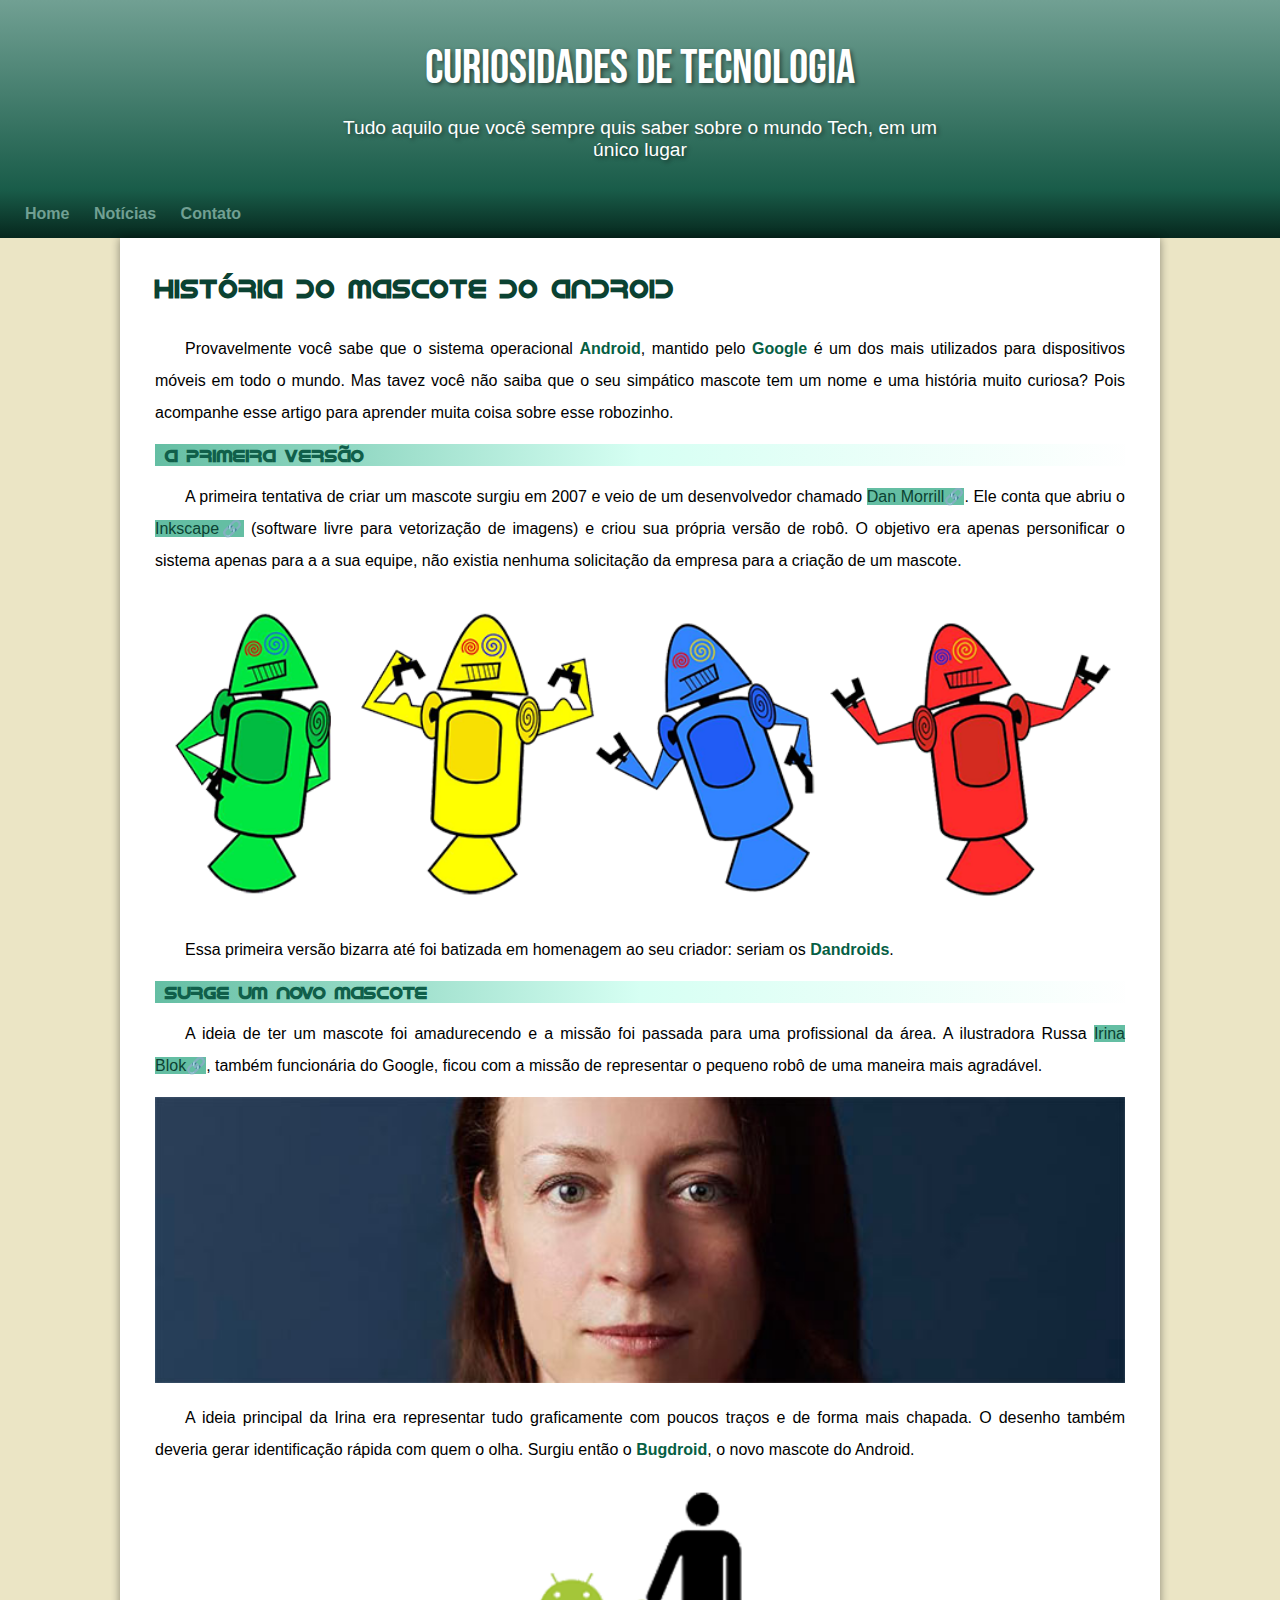
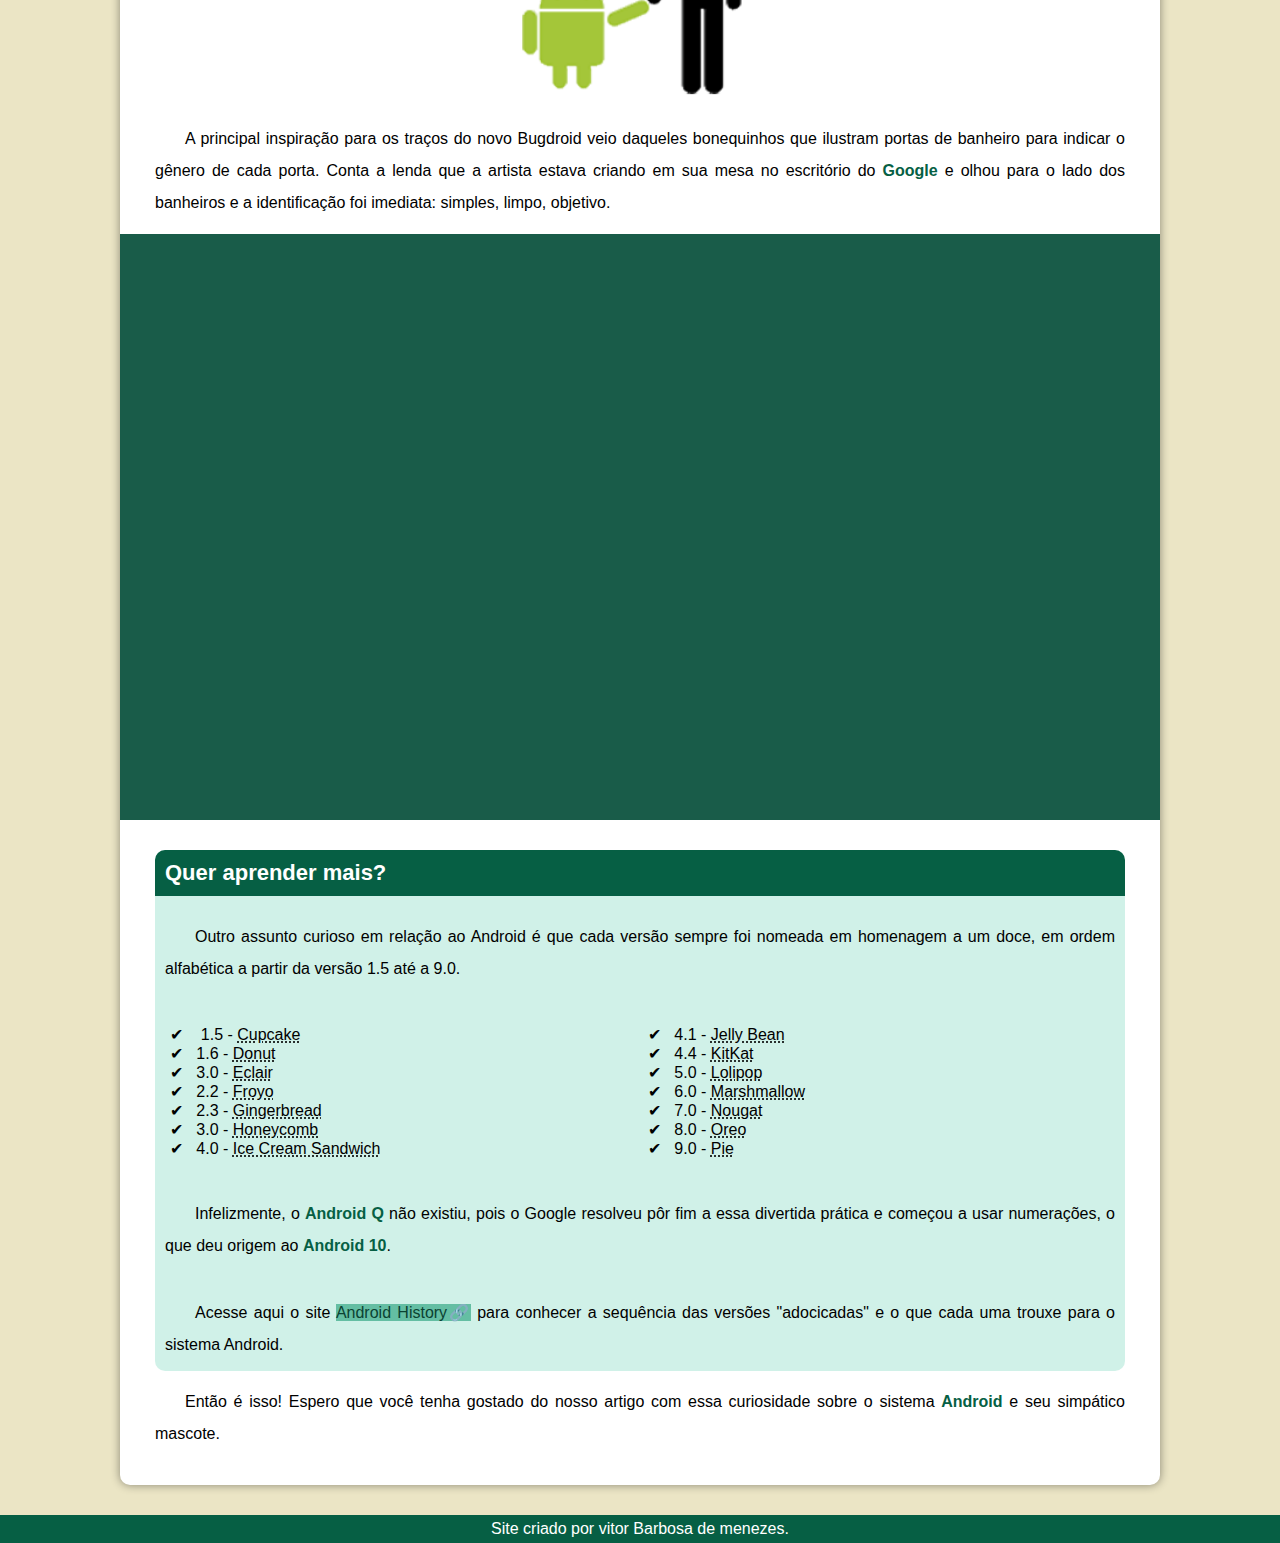
<file: index.html>
<!DOCTYPE html>
<html lang="pt-br">
<head>
    <meta charset="UTF-8">
    <meta http-equiv="X-UA-Compatible" content="IE=edge">
    <meta name="viewport" content="width=device-width, initial-scale=1.0">
    <link rel="shortcut icon" href="imagens/favicon.ico" type="image/x-icon">
    <title>Como surgiu o mascote Android</title>
    <link rel="stylesheet" href="style.css">
</head>
<body>
    
    <header>
        <h1>Curiosidades de Tecnologia</h1>
        
        <p>Tudo aquilo que você sempre quis saber sobre o mundo Tech, em um único lugar</p>
    </header>

<nav>
    <a href="#">Home</a>
    <a href="#">Notícias</a>
    <a href="#">Contato</a>
</nav>

<main>
    <article>
        <h1>História do Mascote do Android</h1>
        
        <p class="paragrafo">Provavelmente você sabe que o sistema operacional <strong>Android</strong>, mantido pelo <strong>Google</strong> é um dos mais utilizados para dispositivos móveis em todo o mundo. Mas tavez você não saiba que o seu simpático mascote tem um nome e uma história muito curiosa? Pois acompanhe esse artigo para aprender muita coisa sobre esse robozinho.</p>
        
        <h2>A primeira versão</h2>
        
        <p class="paragrafo">A primeira tentativa de criar um mascote surgiu em 2007 e veio de um desenvolvedor chamado <a href="https://androidcommunity.com/dan-morrill-shows-us-the-android-mascot-that-almost-was-20130103/" target="_blank">Dan Morrill</a>. Ele conta que abriu o <a href="https://inkscape.org/pt-br/" target="_blank">Inkscape</a> (software livre para vetorização de imagens) e criou sua própria versão de robô. O objetivo era apenas personificar o sistema apenas para a a sua equipe, não existia nenhuma solicitação da empresa para a criação de um mascote.</p>
        
        <picture>
            <source media="(max-width: 650px)" srcset="imagens/dan-droids-pq.png" type="image/png">
            <img src="imagens/dan-droids.png" alt="imagem tamanho normal">
        </picture>
        
        
        <p class="paragrafo">Essa primeira versão bizarra até foi batizada em homenagem ao seu criador: seriam os <strong>Dandroids</strong>.</p>
        
        <h2>Surge um novo mascote</h2>
        
        <p class="paragrafo">A ideia de ter um mascote foi amadurecendo e a missão foi passada para uma profissional da área. A ilustradora Russa <a href="https://www.irinablok.com/android" target="_blank">Irina Blok</a>, também funcionária do Google, ficou com a missão de representar o pequeno robô de uma maneira mais agradável.</p>
        
        <picture>
            <source media="(max-width: 650px)" srcset="imagens/irina-blok-pq.jpg">
            <img src="imagens/irina-blok.jpg" alt="Irina Blok, criadora do Bugdroid">
        </picture>
        
        <p class="paragrafo">A ideia principal da Irina era representar tudo graficamente com poucos traços e de forma mais chapada. O desenho também deveria gerar identificação rápida com quem o olha. Surgiu então o <strong>Bugdroid</strong>, o novo mascote do Android.</p>
        
        <img class = "bug" src="imagens/bugdroid.png" alt="bugdroid">
        
        <p class="paragrafo">A principal inspiração para os traços do novo Bugdroid veio daqueles bonequinhos que ilustram portas de banheiro para indicar o gênero de cada porta. Conta a lenda que a artista estava criando em sua mesa no escritório do <strong>Google</strong> e olhou para o lado dos banheiros e a identificação foi imediata: simples, limpo, objetivo.</p>
        
        <div class="video">
            <iframe width="560" height="315" src="https://www.youtube.com/embed/l2UDgpLz20M" title="YouTube video player" frameborder="0" allow="accelerometer; autoplay; clipboard-write; encrypted-media; gyroscope; picture-in-picture" allowfullscreen></iframe>
        </div>
        
            <aside>
                <h4>Quer aprender mais? </h4>
                
                <p class="paragrafo">Outro assunto curioso em relação ao Android é que cada versão sempre foi nomeada em homenagem a um doce, em ordem alfabética a partir da versão 1.5 até a 9.0.</p>
                
                <ul>
                    <li>
                        1.5 - <abbr title="Bolo de Copo">Cupcake</abbr>
                    </li>
                    <li>1.6 - <abbr title="Rosquinha">Donut</abbr></li>
                    <li>3.0 - <abbr title="Bomba">Eclair</abbr></li>
                    <li>2.2 - <abbr title="Iorgute Congelado">Froyo</abbr></li>
                    <li>2.3 - <abbr title="Biscoito de Gengibre">Gingerbread</abbr></li>
                    <li>3.0 - <abbr title="Favo de Mel">Honeycomb</abbr></li>
                    <li>4.0 - <abbr title="Sanduiche de Sorvete">Ice Cream Sandwich</abbr></li>
                    <li>4.1 - <abbr title="Jujuba">Jelly Bean</abbr></li>
                    <li>4.4 - <abbr title="KitKat">KitKat</abbr></li>
                    <li>5.0 - <abbr title="Pirulito">Lolipop</abbr></li>
                    <li>6.0 - <abbr title="Marshamallow">Marshmallow</abbr></li>
                    <li>7.0 - <abbr title="Torrone">Nougat</abbr></li>
                    <li>8.0 - <abbr title="Oreo">Oreo</abbr></li>
                    <li>9.0 - <abbr title="Torta">Pie</abbr></li>
                </ul>
                
                <p class="paragrafo">Infelizmente, o <strong>Android Q</strong> não existiu, pois o Google resolveu pôr fim a essa divertida prática e começou a usar numerações, o que deu origem ao <strong>Android 10</strong>.</p>
                
                <p class="paragrafo">Acesse aqui o site <a href="https://www.android.com/intl/en_uk/history/#/donut" target="_blank">Android History</a> para conhecer a sequência das versões "adocicadas" e o que cada uma trouxe para o sistema Android.</p>
            </aside>
        
        
        <p class="paragrafo">Então é isso! Espero que você tenha gostado do nosso artigo com essa curiosidade sobre o sistema <strong>Android</strong> e seu simpático mascote.</p>
    </article>
</main>
<footer>Site criado por <a href="https://www.linkedin.com/in/vitor-barbosa-de-menezes-882007225" target="_blank">vitor Barbosa de menezes</a>.</footer>   
</body>
</html>
</file>
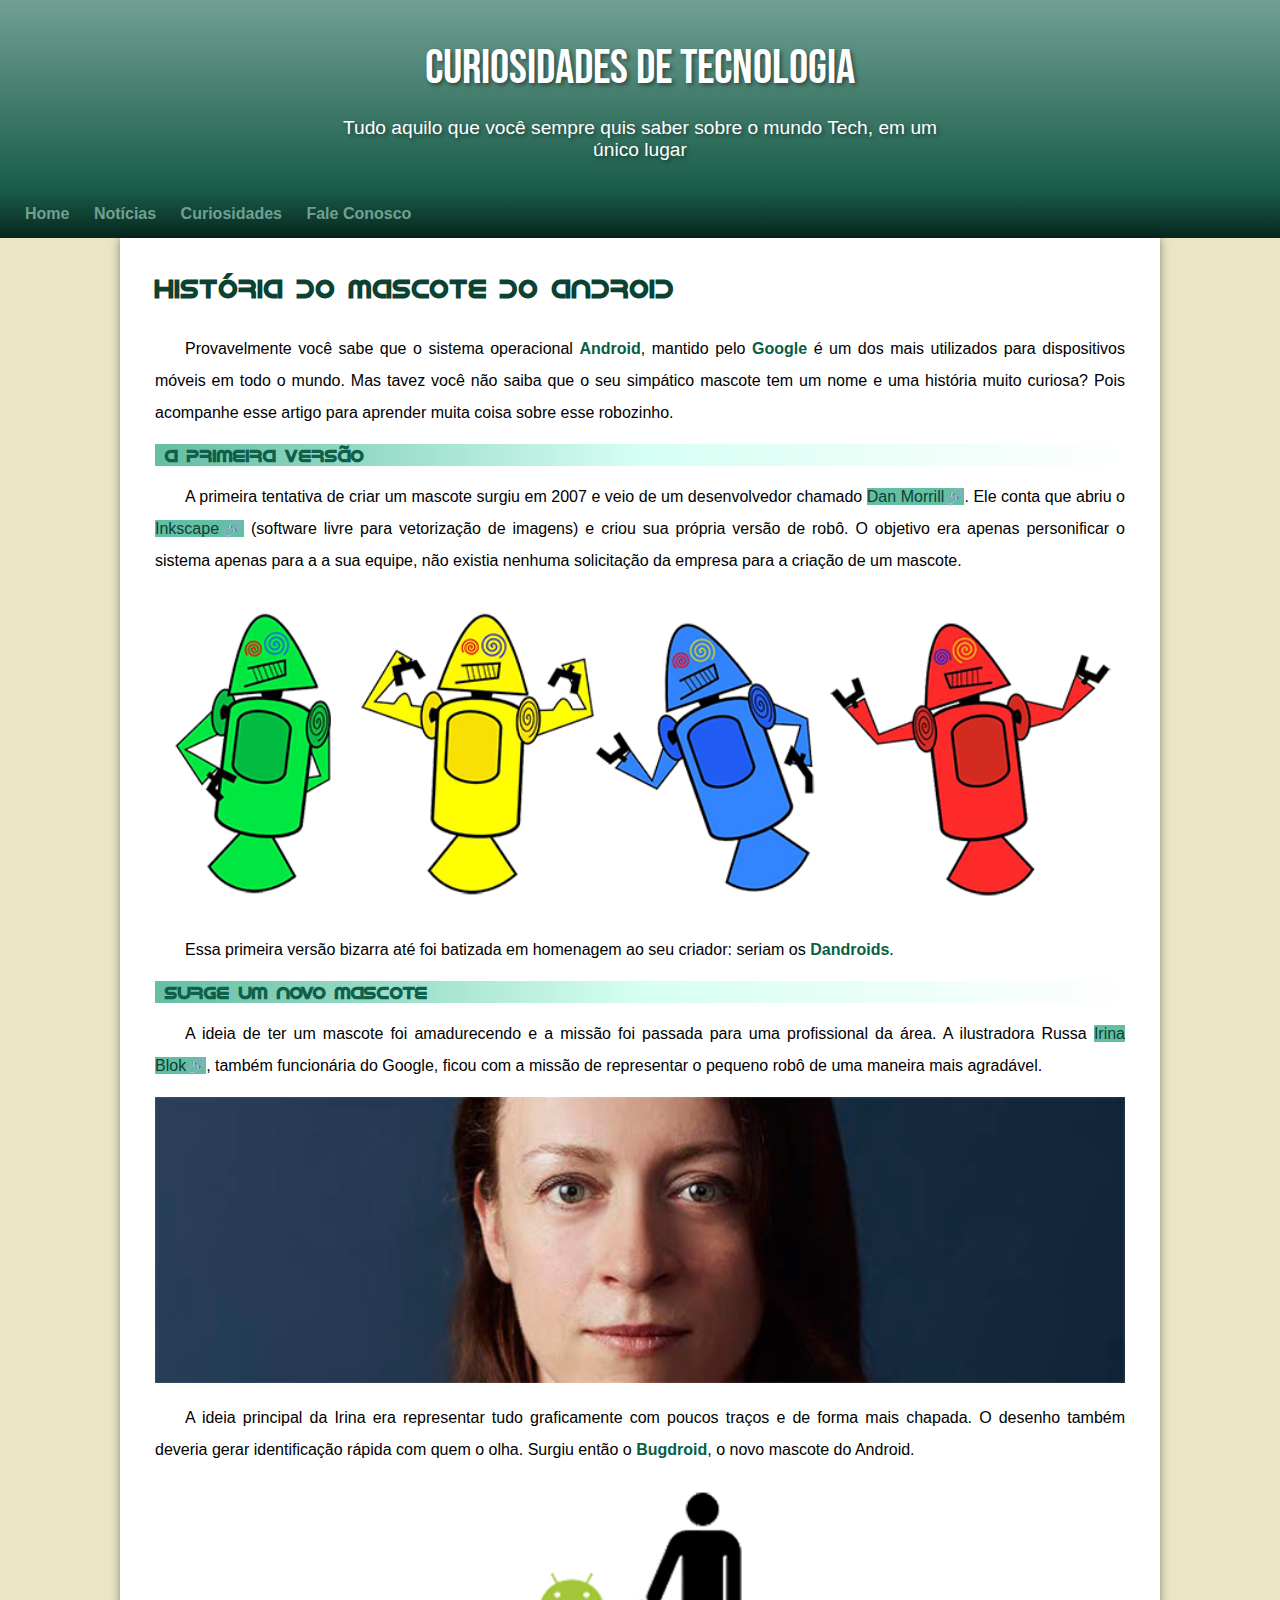
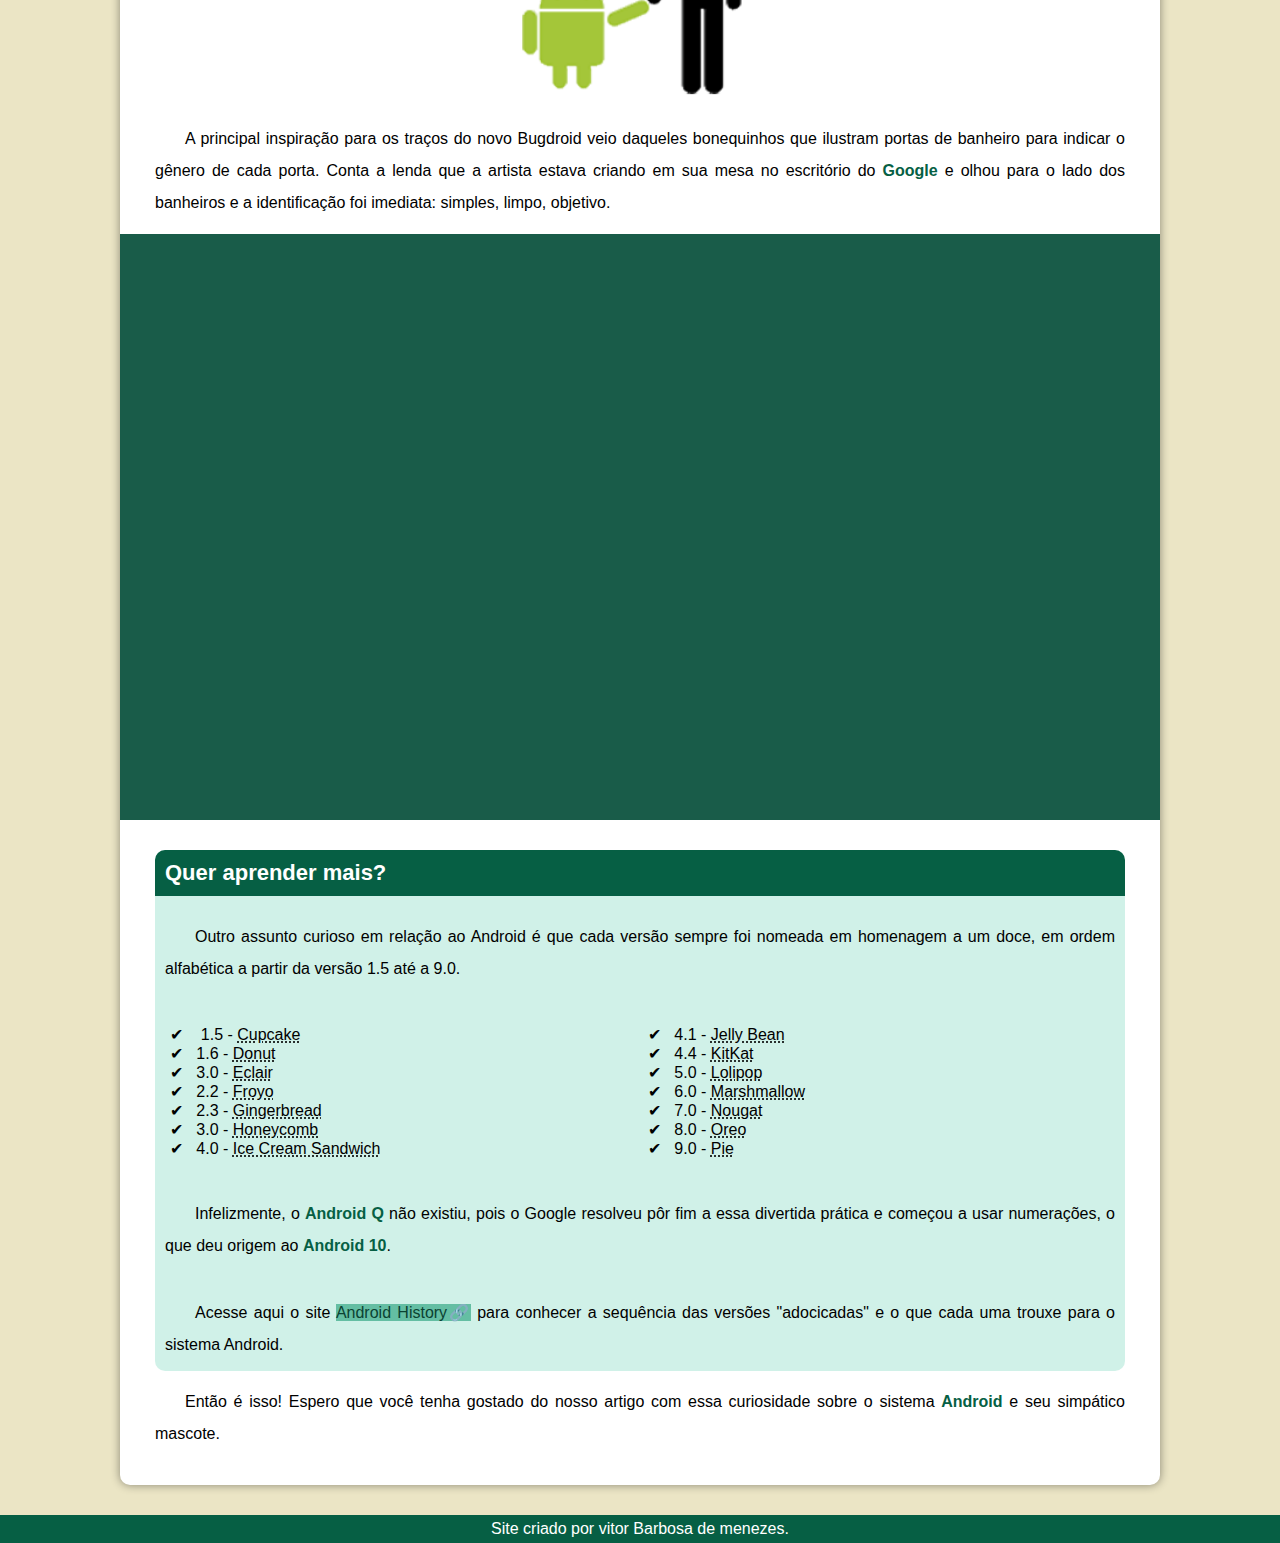
<file: android.html>
<!DOCTYPE html>
<html lang="pt-br">
<head>
    <meta charset="UTF-8">
    <meta http-equiv="X-UA-Compatible" content="IE=edge">
    <meta name="viewport" content="width=device-width, initial-scale=1.0">
    <link rel="shortcut icon" href="imagens/favicon.ico" type="image/x-icon">
    <title>Como surgiu o mascote Android</title>
    <link rel="stylesheet" href="style.css">
</head>
<body>
    
    <header>
        <h1>Curiosidades de Tecnologia</h1>
        
        <p>Tudo aquilo que você sempre quis saber sobre o mundo Tech, em um único lugar</p>
    </header>

<nav>
    <a href="#">Home</a>
    <a href="#">Notícias</a>
    <a href="#">Curiosidades</a>
    <a href="#">Fale Conosco</a>
</nav>

<main>
    <article>
        <h1>História do Mascote do Android</h1>
        
        <p class="paragrafo">Provavelmente você sabe que o sistema operacional <strong>Android</strong>, mantido pelo <strong>Google</strong> é um dos mais utilizados para dispositivos móveis em todo o mundo. Mas tavez você não saiba que o seu simpático mascote tem um nome e uma história muito curiosa? Pois acompanhe esse artigo para aprender muita coisa sobre esse robozinho.</p>
        
        <h2>A primeira versão</h2>
        
        <p class="paragrafo">A primeira tentativa de criar um mascote surgiu em 2007 e veio de um desenvolvedor chamado <a href="https://androidcommunity.com/dan-morrill-shows-us-the-android-mascot-that-almost-was-20130103/" target="_blank">Dan Morrill</a>. Ele conta que abriu o <a href="https://inkscape.org/pt-br/" target="_blank">Inkscape</a> (software livre para vetorização de imagens) e criou sua própria versão de robô. O objetivo era apenas personificar o sistema apenas para a a sua equipe, não existia nenhuma solicitação da empresa para a criação de um mascote.</p>
        
        <picture>
            <source media="(max-width: 650px)" srcset="imagens/dan-droids-pq.png" type="image/png">
            <img src="imagens/dan-droids.png" alt="imagem tamanho normal">
        </picture>
        
        
        <p class="paragrafo">Essa primeira versão bizarra até foi batizada em homenagem ao seu criador: seriam os <strong>Dandroids</strong>.</p>
        
        <h2>Surge um novo mascote</h2>
        
        <p class="paragrafo">A ideia de ter um mascote foi amadurecendo e a missão foi passada para uma profissional da área. A ilustradora Russa <a href="https://www.irinablok.com/android" target="_blank">Irina Blok</a>, também funcionária do Google, ficou com a missão de representar o pequeno robô de uma maneira mais agradável.</p>
        
        <picture>
            <source media="(max-width: 650px)" srcset="imagens/irina-blok-pq.jpg">
            <img src="imagens/irina-blok.jpg" alt="Irina Blok, criadora do Bugdroid">
        </picture>
        
        <p class="paragrafo">A ideia principal da Irina era representar tudo graficamente com poucos traços e de forma mais chapada. O desenho também deveria gerar identificação rápida com quem o olha. Surgiu então o <strong>Bugdroid</strong>, o novo mascote do Android.</p>
        
        <img class = "bug" src="imagens/bugdroid.png" alt="bugdroid">
        
        <p class="paragrafo">A principal inspiração para os traços do novo Bugdroid veio daqueles bonequinhos que ilustram portas de banheiro para indicar o gênero de cada porta. Conta a lenda que a artista estava criando em sua mesa no escritório do <strong>Google</strong> e olhou para o lado dos banheiros e a identificação foi imediata: simples, limpo, objetivo.</p>
        
        <div class="video">
            <iframe width="560" height="315" src="https://www.youtube.com/embed/l2UDgpLz20M" title="YouTube video player" frameborder="0" allow="accelerometer; autoplay; clipboard-write; encrypted-media; gyroscope; picture-in-picture" allowfullscreen></iframe>
        </div>
        
            <aside>
                <h4>Quer aprender mais? </h4>
                
                <p class="paragrafo">Outro assunto curioso em relação ao Android é que cada versão sempre foi nomeada em homenagem a um doce, em ordem alfabética a partir da versão 1.5 até a 9.0.</p>
                
                <ul>
                    <li>
                        1.5 - <abbr title="Bolo de Copo">Cupcake</abbr>
                    </li>
                    <li>1.6 - <abbr title="Rosquinha">Donut</abbr></li>
                    <li>3.0 - <abbr title="Bomba">Eclair</abbr></li>
                    <li>2.2 - <abbr title="Iorgute Congelado">Froyo</abbr></li>
                    <li>2.3 - <abbr title="Biscoito de Gengibre">Gingerbread</abbr></li>
                    <li>3.0 - <abbr title="Favo de Mel">Honeycomb</abbr></li>
                    <li>4.0 - <abbr title="Sanduiche de Sorvete">Ice Cream Sandwich</abbr></li>
                    <li>4.1 - <abbr title="Jujuba">Jelly Bean</abbr></li>
                    <li>4.4 - <abbr title="KitKat">KitKat</abbr></li>
                    <li>5.0 - <abbr title="Pirulito">Lolipop</abbr></li>
                    <li>6.0 - <abbr title="Marshamallow">Marshmallow</abbr></li>
                    <li>7.0 - <abbr title="Torrone">Nougat</abbr></li>
                    <li>8.0 - <abbr title="Oreo">Oreo</abbr></li>
                    <li>9.0 - <abbr title="Torta">Pie</abbr></li>
                </ul>
                
                <p class="paragrafo">Infelizmente, o <strong>Android Q</strong> não existiu, pois o Google resolveu pôr fim a essa divertida prática e começou a usar numerações, o que deu origem ao <strong>Android 10</strong>.</p>
                
                <p class="paragrafo">Acesse aqui o site <a href="https://www.android.com/intl/en_uk/history/#/donut" target="_blank">Android History</a> para conhecer a sequência das versões "adocicadas" e o que cada uma trouxe para o sistema Android.</p>
            </aside>
        
        
        <p class="paragrafo">Então é isso! Espero que você tenha gostado do nosso artigo com essa curiosidade sobre o sistema <strong>Android</strong> e seu simpático mascote.</p>
    </article>
</main>
<footer>Site criado por <a href="https://www.linkedin.com/in/vitor-barbosa-de-menezes-882007225" target="_blank">vitor Barbosa de menezes</a>.</footer>   
</body>
</html>
</file>
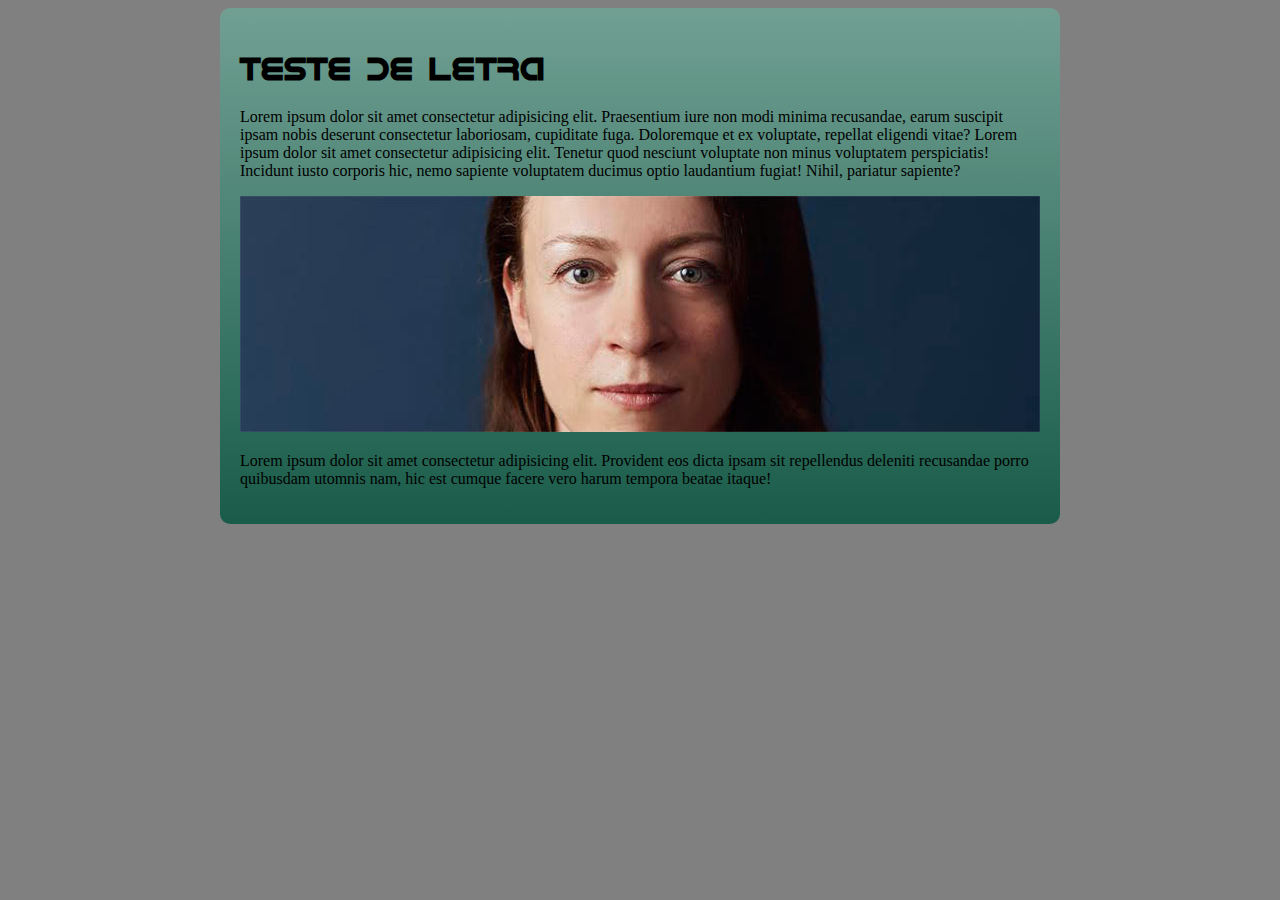
<file: teste.html>
<!DOCTYPE html>
<html lang="pt-br">
<head>
    <meta charset="UTF-8">
    <meta http-equiv="X-UA-Compatible" content="IE=edge">
    <meta name="viewport" content="width=device-width, initial-scale=1.0">
    <title>Document</title>
    <style>
        @font-face {
            font-family: android;
            src: url('fontes/idroid.otf') format('opentype');
            font-weight: normal;
            font-style: normal;
            
        }
        :root{
            --cor0:#71a093;
            --cor1:#195c49;
            --cor2:#06271d;

        }
        body{
            background-color: gray;
        }
        h1{
            font-family:android;

        }
        main{
            background-image: linear-gradient(to bottom, var(--cor0),var(--cor1));
            padding: 20px;
            border-radius: 10px;

            min-width: 320px;
            max-width: 800px;
            margin: auto;

        }
        img{
            width: 100%;
        }
    </style>
</head>
<body>
    <main>
        <h1>teste de letra</h1>
        <p>Lorem ipsum dolor sit amet consectetur adipisicing elit. Praesentium iure non modi minima recusandae, earum suscipit ipsam nobis deserunt consectetur laboriosam, cupiditate fuga. Doloremque et ex voluptate, repellat eligendi vitae?
            Lorem ipsum dolor sit amet consectetur adipisicing elit. Tenetur quod nesciunt voluptate non minus voluptatem perspiciatis! Incidunt iusto corporis hic, nemo sapiente voluptatem ducimus optio laudantium fugiat! Nihil, pariatur sapiente?
        </p>
        <img src="imagens/irina-blok.jpg" alt="">
        <p>Lorem ipsum dolor sit amet consectetur adipisicing elit. Provident eos dicta ipsam sit repellendus deleniti recusandae porro quibusdam utomnis nam, hic est cumque facere vero harum tempora beatae itaque!</p>
    </main>
</body>
</html>
</file>
<file: style.css>
@charset "UTF-8";

@import url('https://fonts.googleapis.com/css2?family=Bebas+Neue&family=Butterfly+Kids&family=Princess+Sofia&display=swap');
/*Zerando o CSS*/
*{
    margin: 0px;
    padding: 0px;
}
@font-face {
    font-family: android;
    src: url('fontes/idroid.otf') format('opentype');
    font-weight: normal;
    font-style: normal;   
 }

:root{
    --cor0:#71a093;
    --cor1:#195c49;
    --cor2:#06271d;
    --cor3:#b5e9daa1;

}

body{
    background-color: #ebe5c5;
    font-family: Arial, Helvetica, sans-serif
}

header{
    background-image: linear-gradient(to bottom, var(--cor0),var(--cor1));
    padding-top: 40px;
    color: white;
    text-align: center;
    min-height: 150px;
    
}
header > h1{
    font-family: Bebas Neue, cursive;
    font-size: 3em;
    font-weight: normal;
    margin-bottom: 20px;
    text-shadow: 2px 2px 4px rgba(0, 0, 0, 0.459);
}
header > p{
    font-size: 1.2em;
    font-weight: normal;
    margin: auto;
    max-width: 600px ;
    text-shadow: 2px 2px 4px rgba(0, 0, 0, 0.459);
    padding-left: 10px;
    padding-right: 10px;
}
nav{
    background-image: linear-gradient(to bottom, var(--cor1),var(--cor2));
    padding: 15px;
}
nav > a{
    font-family: Arial, Helvetica, sans-serif;
    color: #71a093;
    text-decoration: none;
    padding: 10px;
    font-weight: bold;
    transition-duration: 0.3s;
}
nav > a:hover{
    background-color: #06271d;
    border-radius: 5px;
    
}
main{
    background-color: white;
    min-width: 300px;
    max-width: 1000px;
    margin: auto;
    margin-bottom: 30px;
    padding: 20px;
    box-shadow: 0px 0px 10px rgba(0, 0, 0, 0.418);
    border-bottom-left-radius: 10px;
    border-bottom-right-radius: 10px;

}
main img{
    width: 100%;

}
main .bug{
    display: block;
    max-width: 350px;
    margin: auto;
}

article{
    margin: 0px 15px;
}
body > main > article > h1{
    font-family: android;
    font-size: 26px;
    color: #0b4232;
    padding: 15px 0px;
}
body > main > article > h2{
    font-family: android;
    font-size: 18px;
    color: #105f4a;
    background-image: linear-gradient(to right,#64bea3,#d6fff3, #f1f7f50c);
    padding:  0px 10px;
}
.paragrafo{
    margin: 15px 0px;
    text-align: justify;
    text-indent: 30px;
    line-height: 2em;
    
}
.paragrafo > a{
    background-color: #64bea3;
    color:#0b4232;
    text-decoration: none;
}
.video{
    background-color: var(--cor1);
    margin: 0px -35px 30px -35px;
    padding: 10px;
    padding-bottom: 59.4%;
    position: relative;

}
iframe{
    position: absolute;
    top: 5%;
    left: 5%;
    width: 90%;
    height: 90%;


}
strong{
    color: #065f44;
}
aside{
    background-color: var(--cor3);
    border-radius: 10px;
}
aside h4{
    background-color: #065f44;
    color: white;
    font-size: 22px;
    text-align: left;
    padding: 10px;
    border-radius: 10px 10px 0px 0px;
}
aside p{
    padding: 10px;
}
aside ul{
    list-style-type: '\2714\00A0\00A0\00A0';
    list-style-position: inside;
    columns: 2;
    padding: 15px;
    
}
main a::after{
    content: '\1F517';
}


footer{
    background-color: #065f44;
    padding: 1px;
    margin: 20px 0px 0px;
    text-align: center;
    padding: 5px;
    color: white;
}
footer > a {
    text-decoration: none;
    transform: 2ms ease-in;
    position: relative;
    color: white;
   
}

footer > a::before{
    content: ' ';
    position: absolute;
    bottom: 2px;
    left: 0px;
    width: 0px;
    height: 0.1px;
    background-color: white;
    transition: all 1.5s ease;
  
}
footer > a:hover::before{
    width: 100%;
    
}
</file>
